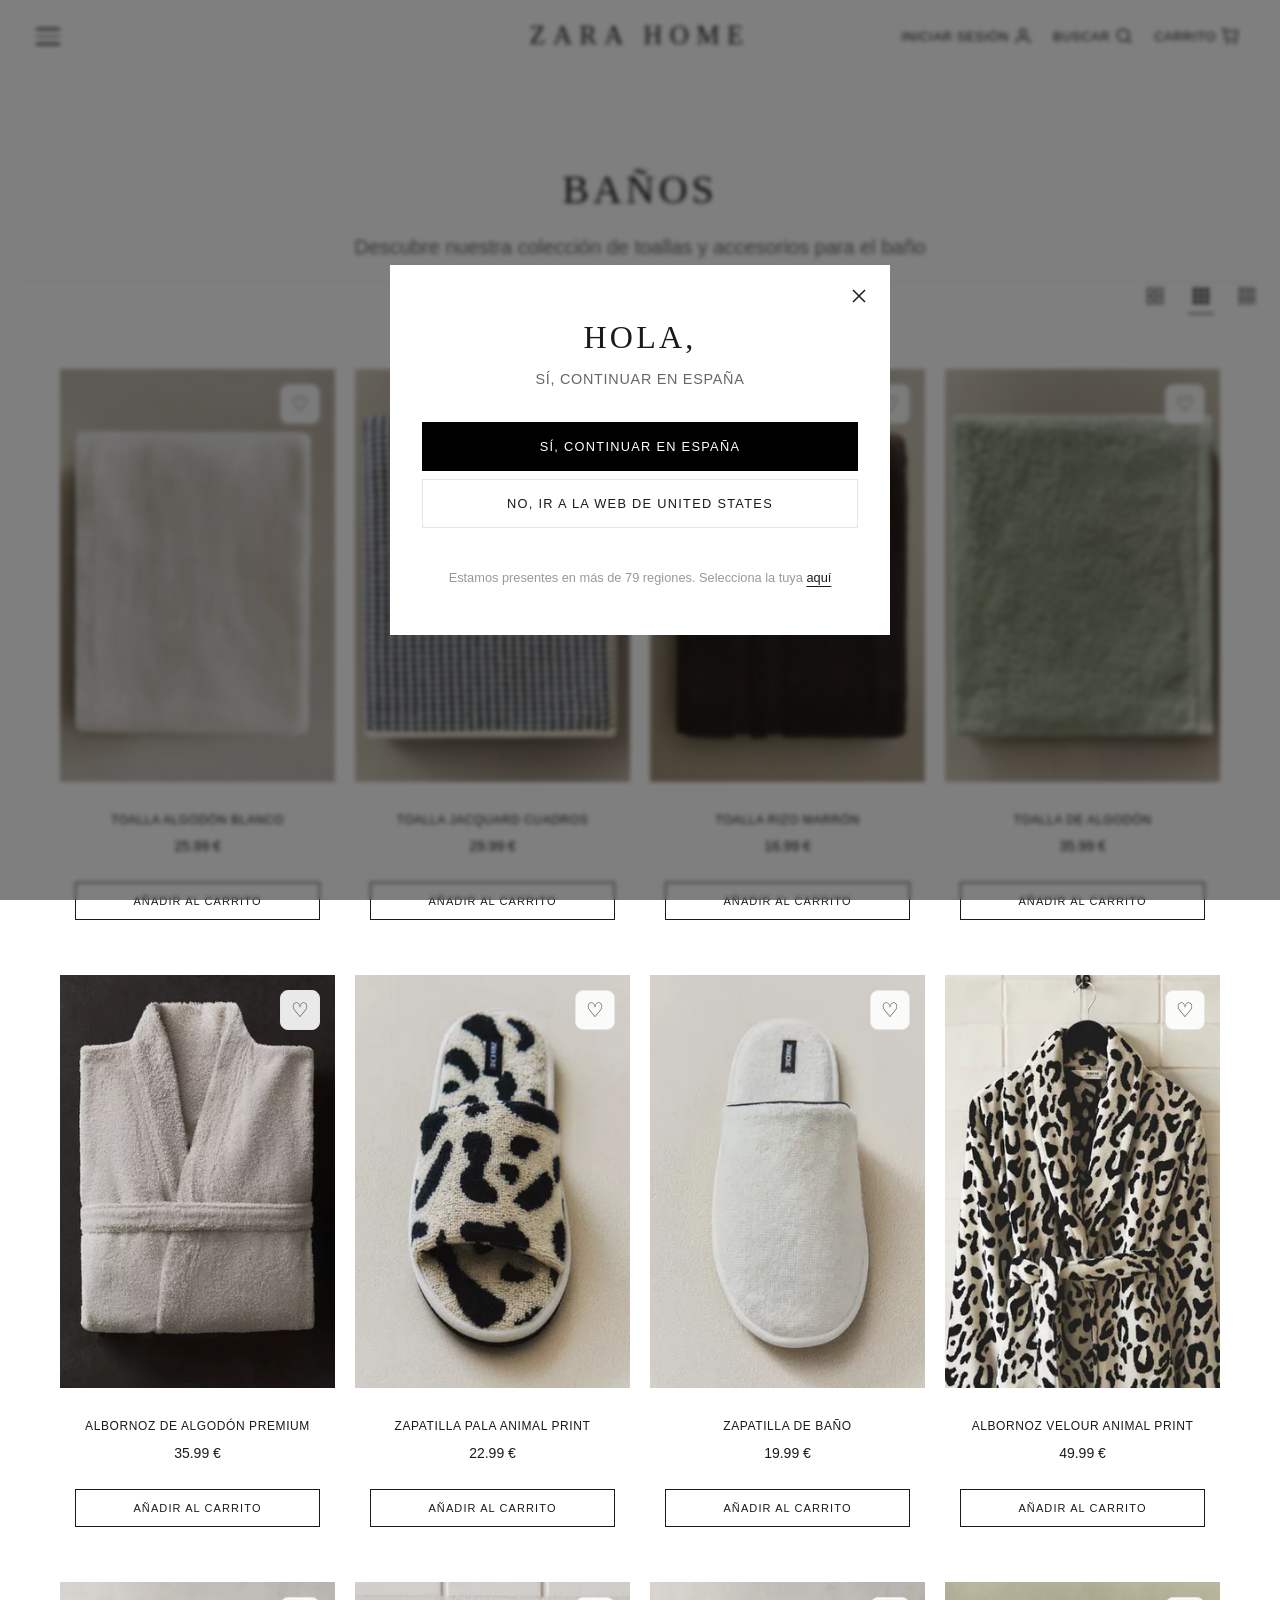
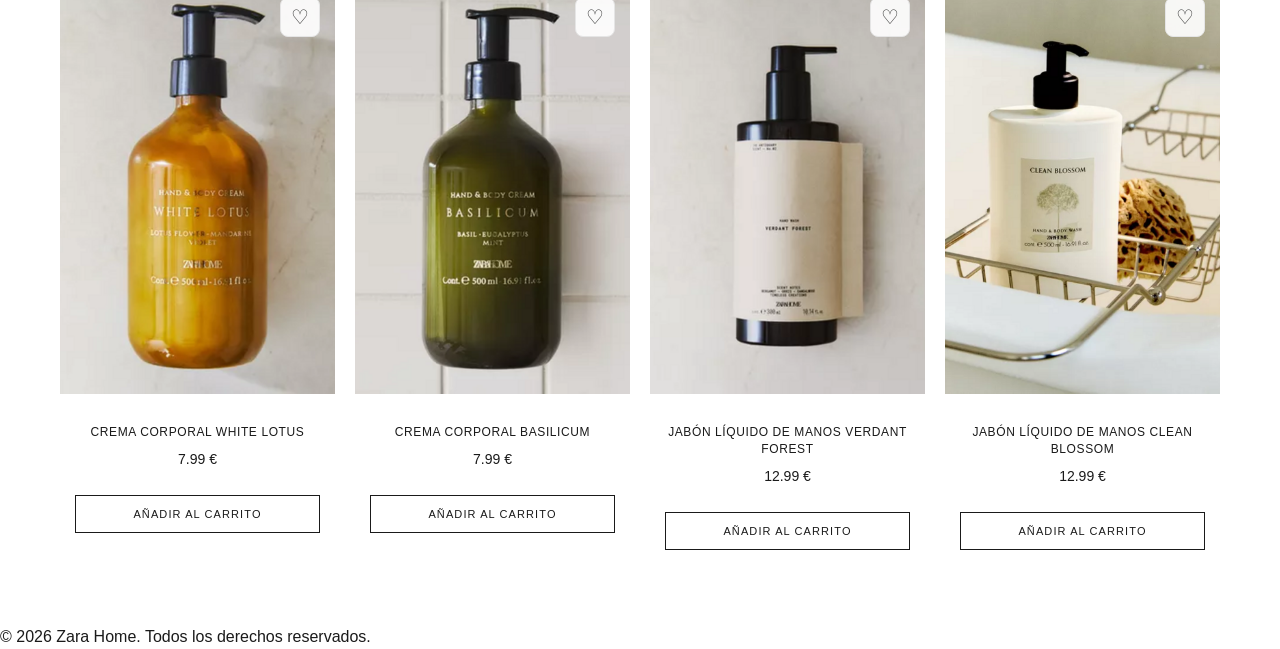
<file: banos.html>
<!doctype html>
<html lang="es">
  <head>
    <meta charset="UTF-8" />
    <meta name="viewport" content="width=device-width, initial-scale=1.0" />
    <title>Baños - Zara Home</title>
    <link rel="stylesheet" href="./css/style.css" />
    <script defer src="./js/app.js"></script>
  </head>

  <body>
    <!-- Country Selection Modal -->
    <div class="modal-overlay hidden" id="countryModal">
      <div class="modal">
        <button class="modal-close" id="modalClose" aria-label="Cerrar modal">
          <svg width="14" height="14" viewBox="0 0 14 14" fill="none">
            <path
              d="M1 1L13 13M1 13L13 1"
              stroke="currentColor"
              stroke-width="1.5"
            />
          </svg>
        </button>
        <div class="modal-content">
          <h2 class="modal-title">HOLA,</h2>
          <p class="modal-subtitle">Sí, continuar en España</p>
          <button class="modal-btn modal-btn-primary" id="continueBtn">
            SÍ, CONTINUAR EN ESPAÑA
          </button>
          <button class="modal-btn modal-btn-secondary">
            NO, IR A LA WEB DE UNITED STATES
          </button>
          <p class="modal-note">
            Estamos presentes en más de 79 regiones. Selecciona la tuya
            <a href="/seleccion-pais">aquí</a>
          </p>
        </div>
      </div>
    </div>

    <!-- Header -->
    <header class="header" id="header">
      <div class="header-left">
        <button
          class="hamburger-btn"
          id="hamburger-btn"
          aria-label="Abrir menú"
        >
          <span></span>
          <span></span>
          <span></span>
        </button>
      </div>
      <div class="header-center">
        <a href="index.html" class="logo">
          <span class="logo-text">ZARA HOME</span>
        </a>
      </div>

      <div class="header-right">
        <button class="header-icon">
          Iniciar sesión
          <svg
            width="20"
            height="20"
            viewBox="0 0 24 24"
            fill="none"
            stroke="currentColor"
            stroke-width="1.5"
          >
            <circle cx="12" cy="8" r="4" />
            <path d="M4 21v-2a4 4 0 014-4h8a4 4 0 014 4v2" />
          </svg>
        </button>

        <!-- BOTÓN -->
        <button class="header-icon" id="searchToggle">
          BUSCAR

          <svg
            width="20"
            height="20"
            viewBox="0 0 24 24"
            fill="none"
            stroke="currentColor"
            stroke-width="1.5"
          >
            <circle cx="11" cy="11" r="7" />
            <path d="M21 21l-4.35-4.35" />
          </svg>
        </button>

        <!-- BUSCADOR (FUERA) -->
        <div class="search-overlay" id="searchOverlay">
          <input
            type="text"
            id="searchInput"
            placeholder="¿Qué Estás Buscando?"
          />
        </div>

        <button class="header-icon cart-icon" id="cartIcon">
          Carrito
          <svg
            width="20"
            height="20"
            viewBox="0 0 24 24"
            fill="none"
            stroke="currentColor"
            stroke-width="1.5"
          >
            <path d="M6 6h15l-1.5 9h-13z" />
            <circle cx="9" cy="20" r="1" />
            <circle cx="18" cy="20" r="1" />
            <path d="M6 6L5 3H2" />
          </svg>
          <span class="cart-count" id="cartCount">(0)</span>
        </button>

        <!-- Cart Dropdown -->
        <div class="cart-dropdown hidden" id="cartDropdown">
          <div class="cart-header">
            <h3>Mi Carrito</h3>
            <button
              class="cart-close"
              id="cartClose"
              aria-label="Cerrar carrito"
            >
              ✕
            </button>
          </div>
          <div class="cart-items" id="cartItems">
            <!-- Los productos se renderizarán aquí -->
          </div>
          <div class="cart-footer">
            <div class="cart-total">
              <span>Total:</span>
              <span class="total-amount" id="totalAmount">0.00 €</span>
            </div>
            <button class="checkout-btn">Ir al Carrito</button>
          </div>
        </div>
      </div>
      <div class="dropdown-menu" id="dropdownMenu">
        <nav class="dropdown-nav">
          <ul class="dropdown-list">
            <li><a href="index.html">Inicio</a></li>
            <li><a href="banos.html">Baños</a></li>
            <li><a href="#">Dormitorio</a></li>
            <li><a href="#">Decoración</a></li>
          </ul>
        </nav>
      </div>
    </header>

    <!-- Main Content -->
    <main class="main-content">
      <section class="page-header">
        <h1>Baños</h1>
        <p>Descubre nuestra colección de toallas y accesorios para el baño</p>
      </section>

      <div class="view-controls">
        <button data-view="2" class="view-btn">
          <div class="grid grid-2">
            <span></span><span></span> <span></span><span></span>
          </div>
        </button>

        <button data-view="3" class="view-btn active">
          <div class="grid grid-3">
            <span></span><span></span><span></span> <span></span><span></span
            ><span></span> <span></span><span></span><span></span>
          </div>
        </button>

        <button data-view="4" class="view-btn">
          <div class="grid grid-4">
            <span></span><span></span><span></span><span></span> <span></span
            ><span></span><span></span><span></span> <span></span><span></span
            ><span></span><span></span> <span></span><span></span><span></span
            ><span></span>
          </div>
        </button>
      </div>
      <div id="contenedor-baño" class="productos view-4"></div>
    </main>

    <!-- Footer -->

    <footer class="footer">
      <p>&copy; 2026 Zara Home. Todos los derechos reservados.</p>
    </footer>
  </body>
</html>
</file>
<file: css/style.css>
/* =========================
   RESET Y VARIABLES GLOBALES
   ========================= */

:root {
  /* Colores principales */
  --color-bg: #ffffff;
  --color-text: #1a1a1a;
  --color-text-light: #666666;
  --color-text-lighter: #999999;
  --color-border: #e5e5e5;
  --color-border-light: #f0f0f0;
  --color-accent: #000000;

  /* Tipografía */
  --font-primary: "Cormorant Garamond", serif;
  --font-secondary: "Manrope", sans-serif;

  /* Espaciado */
  --spacing-xs: 4px;
  --spacing-sm: 8px;
  --spacing-md: 16px;
  --spacing-lg: 24px;
  --spacing-xl: 32px;
  --spacing-xxl: 48px;

  /* Transiciones */
  --transition-fast: 0.2s ease;
  --transition-normal: 0.3s ease;
  --transition-slow: 0.5s ease;

  /* Sombras */
  --shadow-sm: 0 2px 4px rgba(0, 0, 0, 0.02);
  --shadow-md: 0 4px 12px rgba(0, 0, 0, 0.05);
  --shadow-lg: 0 8px 24px rgba(0, 0, 0, 0.08);

  /* Z-index */
  --z-dropdown: 100;
  --z-modal: 1000;
  --z-header: 100;
}

/* Reset básico */
* {
  margin: 0;
  padding: 0;
  box-sizing: border-box;
}

html {
  font-size: 16px;
  scroll-behavior: smooth;
  overflow-y: auto;
  height: auto;
}

body {
  font-family: var(--font-secondary);
  color: var(--color-text);
  background-color: var(--color-bg);
  line-height: 1.5;
  -webkit-font-smoothing: antialiased;
  -moz-osx-font-smoothing: grayscale;

  /* ensure scroll is always available (Chrome/Firefox) */
  overflow-y: auto;
  min-height: 100vh;
}



/* =========================
   UTILIDADES
   ========================= */

.visually-hidden {
  position: absolute;
  width: 1px;
  height: 1px;
  margin: -1px;
  padding: 0;
  overflow: hidden;
  clip: rect(0, 0, 0, 0);
  border: 0;
}

.hidden {
  display: none !important;
}

/* =========================
   OVERLAY DEL MODAL
   ========================= */

.modal-overlay {
  position: fixed;
  top: 0;
  left: 0;
  width: 100%;
  height: 100%;
  display: flex;
  align-items: center;
  justify-content: center;
  background-color: rgba(0, 0, 0, 0.5);
  backdrop-filter: blur(2px);
  z-index: 999;
  transition: opacity var(--transition-normal);
  opacity: 1;
  pointer-events: auto;
}

.modal-overlay.hidden {
  opacity: 0;
  pointer-events: none;
}
/* =========================
   OVERLAY DEL MENÚ HAMBURGUESA (NUEVO)
   ========================= */
.menu-overlay {
  position: fixed;
  top: 0;
  left: 0;
  width: 100%;
  height: 100%;
  background: rgba(0, 0, 0, 0);
  z-index: 5000;
  display: none;
}

.menu-overlay.active {
  display: block;
}
/* Evitar scroll cuando el menú está abierto */
body.menu-open {
  overflow: hidden;
}
/* Botón hamburguesa */
.hamburger-btn {
  display: flex;
  flex-direction: column;
  gap: 6px;
  background: none;
  border: none;
  cursor: pointer;
  padding: var(--spacing-xs);
  position: relative;
  z-index: 1002;
}

.hamburger-btn span {
  width: 24px;
  height: 1.5px;
  background-color: var(--color-text);
  transition: all var(--transition-fast);
}
/*Boton de cerrar y abrir menu(x)*/
.menu-close {
  position: absolute;
  top: 20px;
  right: 20px;

  background: none;
  border: none;
  cursor: pointer;

  color: #000;
  font-size: 24px;
  font-weight: 300;
}

/* efecto hover suave */
.menu-close:hover {
  opacity: 0.6;
}
/* Animación cuando está abierto */
.hamburger-btn.active span:nth-child(1) {
  transform: rotate(45deg) translate(5px, 5px);
}

.hamburger-btn.active span:nth-child(2) {
  opacity: 0;
}

.hamburger-btn.active span:nth-child(3) {
  transform: rotate(-45deg) translate(7px, -7px);
}
/* PANEL LATERAL (MENÚ HAMBURGUESA) */
.dropdown-menu {
  position: fixed;
  top: 0;
  left: -320px; /* oculto */
  width: 320px;
  height: 100vh;
  background: #ffffff;
  padding: 40px 30px;

  -webkit-overflow-scrolling: touch;
  overflow-y: auto;
  transition: left 0.35s ease;
  z-index: 6000;
  font-family: "Helvetica Neue", Arial, sans-serif;
  
}

/* Cuando se abre */
.dropdown-menu.active {
  left: 0;
}

/* LISTA DEL MENÚ */
.dropdown-list {
  list-style: none;
  padding: 0;
  margin: 0;
}

.dropdown-list li {
  padding: 12px 0;
  border-bottom: 1px solid #eee;
}

.dropdown-list a {
  text-decoration: none;
  color: #111;
  font-size: 0.85rem;
  letter-spacing: 0.05em;
  text-transform: uppercase;
  display: block;
  transition: opacity 0.2s ease;
}

.dropdown-list a:hover {
  opacity: 0.5;
}

/* DIVISOR */
.dropdown-divider {
  border-bottom: 2px solid #000;
  margin: 10px 0;
}

/*---------------------------*/
.modal {
  background-color: var(--color-bg);
  max-width: 500px;
  width: 90%;
  position: relative;
  animation: modalSlideIn 0.3s ease;
}

@keyframes modalSlideIn {
  from {
    transform: translateY(20px);
    opacity: 0;
  }
  to {
    transform: translateY(0);
    opacity: 1;
  }
}

.modal-close {
  position: absolute;
  top: var(--spacing-lg);
  right: var(--spacing-lg);
  background: none;
  border: none;
  cursor: pointer;
  color: var(--color-text);
  transition: opacity var(--transition-fast);
  z-index: 1;
}

.modal-close:hover {
  opacity: 0.5;
}

.modal-content {
  padding: var(--spacing-xxl) var(--spacing-xl);
  text-align: center;
}

.modal-title {
  font-family: var(--font-primary);
  font-size: 2rem;
  font-weight: 400;
  letter-spacing: 0.1em;
  margin-bottom: var(--spacing-sm);
}

.modal-subtitle {
  font-size: 0.9rem;
  color: var(--color-text-light);
  margin-bottom: var(--spacing-xl);
  text-transform: uppercase;
  letter-spacing: 0.05em;
}

.modal-btn {
  width: 100%;
  padding: var(--spacing-md);
  margin-bottom: var(--spacing-sm);
  border: 1px solid var(--color-border);
  background: none;
  cursor: pointer;
  font-family: var(--font-secondary);
  font-size: 0.8rem;
  text-transform: uppercase;
  letter-spacing: 0.1em;
  transition: all var(--transition-fast);
}

.modal-btn-primary {
  background-color: var(--color-accent);
  color: white;
  border-color: var(--color-accent);
}

.modal-btn-primary:hover {
  background-color: transparent;
  color: var(--color-accent);
}

.modal-btn-secondary {
  background-color: transparent;
  color: var(--color-text);
}

.modal-btn-secondary:hover {
  background-color: var(--color-border-light);
}

.modal-note {
  margin-top: var(--spacing-xl);
  font-size: 0.8rem;
  color: var(--color-text-lighter);
}

.modal-note a {
  color: var(--color-text);
  text-decoration: underline;
  text-underline-offset: 4px;
}

/* =========================
   HEADER
   ========================= */

.header {
  position: fixed;
  top: 0;
  left: 0;
  width: 100%;
  display: flex;
  align-items: center;
  justify-content: space-between;
  padding: var(--spacing-lg) var(--spacing-xl);
  background-color: transparent;
  transition: all var(--transition-normal);
  z-index: var(--z-header);
}

.header.scrolled {
  background-color: var(--color-bg);
  padding: var(--spacing-md) var(--spacing-xl);
  box-shadow: var(--shadow-sm);
}

.header-left {
  display: flex;
  align-items: center;
  gap: 30px;
  flex: 0 0 auto;
}

.menu-btn {
  display: flex;
  flex-direction: column;
  gap: 6px;
  background: none;
  border: none;
  cursor: pointer;
  padding: var(--spacing-xs);
}

.menu-btn span {
  width: 24px;
  height: 1px;
  background-color: var(--color-text);
  transition: all var(--transition-fast);
}

.menu-btn.active span:nth-child(1) {
  transform: rotate(45deg) translate(5px, 5px);
}

.menu-btn.active span:nth-child(2) {
  opacity: 0;
}

.menu-btn.active span:nth-child(3) {
  transform: rotate(-45deg) translate(7px, -7px);
}

.logo {
  text-decoration: none;
  color: var(--color-text);
}

.logo-text {
  font-family: var(--font-primary);
  font-size: 1.65rem; /* un poco más grande */
  letter-spacing: 0.28em; /* CLAVE: más aire entre letras */
  font-weight: 300;
}

.header-center {
  position: absolute;
  left: 50%;
  transform: translateX(-50%);
  display: flex;
  align-items: center;
}

.header-right {
  margin-left: auto;
  display: flex;
  align-items: center;
  gap: 20px;
}

.header-icon {
  display: flex;
  align-items: center;
  gap: var(--spacing-xs);
  background: none;
  border: none;
  cursor: pointer;
  font-size: 0.8rem;
  text-transform: uppercase;
  letter-spacing: 0.05em;
  color: var(--color-text);
  transition: opacity var(--transition-fast);
}

.header-icon:hover {
  opacity: 0.5;
}

.cart-icon {
  position: relative;
}

.cart-count {
  font-size: 0.7rem;
  margin-left: var(--spacing-xs);
}

/*BUSCADOR */
.search-overlay {
  position: fixed;
  top: 0;
  left: 0;
  width: 100%;
  height: 100px;
  background: white;

  display: none;
  align-items: center;
  justify-content: center;

  z-index: 7000;
}

.search-overlay.active {
  display: flex;
}
.search-overlay input {
  width: 400px;   
  height: 40px;   
  font-size: 16px; 
  padding: 10px;
}

/*CARD BAÑOS*/
/* Contenedor principal de la cuadrícula,GRID */
.productos {
  display: grid;
  gap: 20px;
}
.productos.view-2 {
  grid-template-columns: repeat(2, 1fr);
}

.productos.view-3 {
  grid-template-columns: repeat(3, 1fr);
}

.productos.view-4 {
  grid-template-columns: repeat(4, 1fr);
}
.view-controls {
  display: flex;
  justify-content: flex-end;
  gap: 20px;
  margin-bottom: 20px;
}

.view-btn {
  background: none;
  border: none;
  cursor: pointer;
  padding: 5px;
  position: relative;
}

/* Línea activa */
.view-btn.active::after {
  content: "";
  position: absolute;
  bottom: -5px;
  left: 0;
  width: 100%;
  height: 1px;
  background:#000;
}
.view-btn.active .grid span {
  background: #222;
}
.view-btn:hover .grid span {
  background: #222;
}

/* Grid base */
.grid {
  display: grid;
  gap: 2px;
  width: 16px;
  height: 16px;
}
.grid-2 { grid-template-columns: repeat(2, 1fr); }
.grid-3 { grid-template-columns: repeat(3, 1fr); }
.grid-4 { grid-template-columns: repeat(4, 1fr); }

.grid span {
  width: 100%;
  height: 100%;
  border: 1px solid #000;
  background: transparent;
  transition: all 0.2s ease;

}


@media (min-width: 1024px) {
  .productos {
    grid-template-columns: repeat(4, 1fr);
    gap: 40px 20px;
    padding: 40px;
  }
}

/* Estilo de cada Card */
.producto-card {
  position: relative;
  display: flex;
  flex-direction: column;
  text-align: center; /* Zara suele centrar el texto debajo */
  width: 100%;
}

.image-wrapper {
  aspect-ratio: 2 / 3; /* Proporción vertical elegante */
  overflow: hidden;
  background-color: #f9f9f9; /* Fondo neutro mientras carga */
  width: 100%;
  position: relative; /* Para posicionar el botón de favoritos */
}
.image-wrapper img {
  width: 100%;
  height: 100%;
  object-fit: cover; /* Ajusta la imagen sin deformarla */
  display: block;
  transition: opacity 0.3s ease;
}
.productos img,
.producto-card img {
  width: 100%;
  object-fit: cover; /* Ajusta la imagen sin deformarla */
  display: block;
  transition: opacity 0.3s ease;
}

/* Tipografía minimalista */
.nombre-prod {
  font-size: 0.75rem;
  text-transform: uppercase;
  letter-spacing: 1px;
  margin-top: 15px;
  font-weight: 400;
}

.precio-prod {
  font-size: 0.8rem;
  color: #666;
  margin-top: 5px;
}
/* Botón principal añadir al carrito */
.add-cart-btn {
  width: 100%;
  padding: 12px 16px;
  margin-top: 10px;
  background-color: transparent;
  border: 1px solid var(--color-text);
  color: var(--color-text);
  font-family: var(--font-secondary);
  font-size: 11px;
  font-weight: 500;
  text-transform: uppercase;
  letter-spacing: 0.1em;
  cursor: pointer;
  transition: all var(--transition-fast);
}

/* Efecto al pasar el ratón (Hover) */

.add-cart-btn:hover {
  background-color: var(--color-accent);
  color: white;
  border-color: var(--color-accent);
}
/* Tipografía Zara Home */
.info h3 {
  font-size: 14px;
  font-weight: 400;
  margin-top: 15px;
  text-transform: uppercase;
}


/* =========================
   MAIN CONTENT
   ========================= */

.main {
  padding-top: 80px;
  min-height: 100vh;
}
/*main bano*/
.main-content {


  margin-top: 100px;
  padding: 20px;
}

/* =========================
   HERO SECTION
   ========================= */

.hero {
  position: relative;
  width: 100%;
  height: calc(100vh - 80px);
  min-height: 600px;
  overflow: hidden;
}

.hero-image {
  width: 100%;
  height: 100%;
  object-fit: cover;
  transition: opacity var(--transition-slow);
}

.hero-nav {
  position: absolute;
  bottom: 40px; 
  left: 50%;
  transform: translateX(-50%);
  background: transparent; 
  display: flex;
  justify-content: center;
  overflow: visible !important;
  width: 90%;
  overflow-x: auto;
  -webkit-overflow-scrolling: touch;
}

.hero-nav-list {
  display: flex;
  justify-content: center;
  gap: 40px; /* separa los enlaces */
  list-style: none;
  padding: 0;
  margin: 0;
 
}

.hero-nav-link {
  text-decoration: none;
  border-bottom: none;
  color:white;
  font-size: 0.85rem;
  letter-spacing: 0.05em;
  text-transform: uppercase;
  padding-bottom: 4px;
  transition: opacity 0.2s ease;
}

.hero-nav-link:hover {
  color: #fff;
  opacity: 1;
}

.hero-nav-link::after {
  display: none;
  content: "";
  position: absolute;
  bottom: 0;
  left: 50%;
  transform: translateX(-50%);
  width: 0;
  height: 1px;
  background-color: var(--color-accent);
  transition: width var(--transition-normal);
}

.hero-nav-link.active {
  border-bottom: none;
  
}

.hero-nav-link.active::after {
  width: 30px;
}

/* =========================
   FEATURED PRODUCTS
   ========================= */

.section-title {
  font-family: var(--font-display);
  font-size: 1.25rem;
  font-weight: 300;
  letter-spacing: 0.2em;
  text-align: center;
  margin-bottom: var(--spacing-3xl);
}

.featured {
  padding: var(--spacing-4xl) var(--spacing-xl);
  max-width: var(--max-width);
  margin: 0 auto;
}

.products-grid {
  display: grid;
  grid-template-columns: repeat(4, 1fr);
  gap: var(--spacing-lg);
}

.product-card {
  cursor: pointer;
}

.product-image-wrapper {
  position: relative;
  aspect-ratio: 3/4;
  overflow: hidden;
  margin-bottom: var(--spacing-md);
  background: var(--color-gray-100);
}

.product-image {
  width: 100%;
  height: 100%;
  object-fit: cover;
  transition: transform var(--transition-slower);
}

.product-card:hover .product-image {
  transform: scale(1.05);
}



.product-info {
  text-align: left;
}

.product-name {
  text-align: center;
  font-size: 0.8rem;
  font-weight: 300;
  letter-spacing: 0.05em;
  margin-bottom: var(--spacing-xs);
  line-height: 1.4;
}


/* =========================
   MEDIA QUERIES (RESPONSIVE)
   ========================= */

@media (max-width: 1200px) {
  .dropdown-menu ul {
    gap: var(--spacing-md);
  }

  .hero-nav-link {
    padding: var(--spacing-md) var(--spacing-md);
    font-size: 0.7rem;
  }
}

@media (max-width: 768px) {
  .header {
    padding: var(--spacing-md);
  }

  .header-left {
    gap: var(--spacing-md);
  }

  .logo-text {
    font-size: 1.2rem;
  }

  .header-right {
    gap: var(--spacing-md);
  }

  .header-icon span:not(.cart-count) {
    display: none;
  }

  .hero {
    height: calc(100vh - 70px);
    min-height: 500px;
  }

  .modal-content {
    padding: var(--spacing-xl) var(--spacing-lg);
  }

  .modal-title {
    font-size: 1.5rem;
  }
}

@media (max-width: 480px) {
  .hero-nav-link {
    padding: var(--spacing-md) var(--spacing-md);
    font-size: 0.65rem;
  }

  .cart-count {
    display: inline-block;
  }

  .modal-btn {
    font-size: 0.7rem;
    padding: var(--spacing-sm);
  }
}

/* =========================
   ANIMACIONES ADICIONALES
   ========================= */

@keyframes fadeIn {
  from {
    opacity: 0;
  }
  to {
    opacity: 1;
  }
}

@keyframes slideUp {
  from {
    transform: translateY(20px);
    opacity: 0;
  }
  to {
    transform: translateY(0);
    opacity: 1;
  }
}

/* Clases de utilidad para animaciones */
.fade-in {
  animation: fadeIn var(--transition-normal);
}

.slide-up {
  animation: slideUp var(--transition-normal);
}

/* =========================
   TOUCH DEVICE OPTIMIZATIONS
   ========================= */

.touch .hero-nav {
  -webkit-overflow-scrolling: touch;
}

.touch .hero-nav-link {
  padding: var(--spacing-md) var(--spacing-lg);
  min-width: 120px;
  text-align: center;
}

.touch .modal-overlay {
  backdrop-filter: none; /* Mejor rendimiento en dispositivos móviles */
}

/* =========================
   SEARCH & FILTER SECTION
   ========================= */

.search-input {
  width: 100%;
  max-width: 500px;
  padding: 12px 16px;
  border: 1px solid var(--color-border);
  border-radius: 4px;
  font-family: var(--font-secondary);
  font-size: 14px;
  transition: all var(--transition-fast);
}

.search-input:focus {
  outline: none;
  border-color: var(--color-text);
  box-shadow: 0 0 0 2px rgba(0, 0, 0, 0.05);
}

.search-input::placeholder {
  color: var(--color-text-lighter);
}

/* =========================
   CART SUMMARY SECTION
   ========================= */

.cart-summary {
  padding: 20px;
  background-color: #ffffff;
  border-bottom: 1px solid var(--color-border);
  text-align: center;
}

.cart-info h3 {
  font-size: 16px;
  font-weight: 500;
  margin-bottom: 8px;
  text-transform: uppercase;
  letter-spacing: 0.05em;
}

.cart-info h3 span {
  font-weight: 700;
  color: var(--color-accent);
}

.cart-total {
  display: flex;
  justify-content: space-between;
  align-items: center;

  font-size: 16px; 
  color: var(--color-text);
  margin-bottom: 16px;
}

.cart-total span {
  font-weight: 700;
  color: var(--color-accent);
}

/* =========================
   PRODUCT CARD IMPROVEMENTS
   ========================= */

.producto-header {
  position: relative;
  height: 300px;
  overflow: hidden;
  background-color: #f5f5f5;
}

.producto-imagen {
  width: 100%;
  height: 100%;
  object-fit: cover;
  display: block;
  transition: transform var(--transition-normal);
}

.producto-card:hover .producto-imagen {
  transform: scale(1.05);
}

.producto-card .info {
  padding: 15px;
  text-align: center;
}

.producto-card .info h3 {
  font-size: 12px;
  font-weight: 400;
  text-transform: uppercase;
  letter-spacing: 0.05em;
  margin-bottom: 8px;
  line-height: 1.4;
}

.producto-card .precio {
  font-size: 14px;
  font-weight: 500;
  color: var(--color-text);
  margin: 8px 0 15px 0;
}
.add-cart-btn.added {
  background-color: var(--color-accent);
  color: white;
  border-color: var(--color-accent);
  cursor: default;
}
.add-cart-btn.added:hover,
.add-cart-btn.added:active,
.add-cart-btn.added:focus {
  background-color: var(--color-accent);
  color: white;
  border-color: var(--color-accent);
  transform: none;
  outline: none;
}






/* =========================
   CART DROPDOWN STYLES
   ========================= */

.cart-dropdown {
  position: fixed;
  top: 70px;
  right: 0;
  width: 380px;
  max-height: 600px;
  background: #ffffff;
  border-left: 1px solid var(--color-border);
  box-shadow: -4px 0 12px rgba(0, 0, 0, 0.1);
  display: flex;
  flex-direction: column;
  z-index: 999;
  animation: slideInRight 0.3s ease;
}

.cart-dropdown.hidden {
  display: none;
}

@keyframes slideInRight {
  from {
    transform: translateX(100%);
  }
  to {
    transform: translateX(0);
  }
}

.cart-header {
  padding: 16px 20px;
  border-bottom: 1px solid var(--color-border);
  display: flex;
  justify-content: space-between;
  align-items: center;
}

.cart-header h3 {
  font-size: 16px;
  font-weight: 500;
  text-transform: uppercase;
  letter-spacing: 0.05em;
  margin: 0;
}

.cart-close {
  background: none;
  border: none;
  font-size: 20px;
  cursor: pointer;
  color: var(--color-text);
  transition: opacity var(--transition-fast);
  padding: 0;
  width: 24px;
  height: 24px;
  display: flex;
  align-items: center;
  justify-content: center;
}

.cart-close:hover {
  opacity: 0.5;
}

.cart-items {
  flex: 1;
  overflow-y: auto;
  padding: 16px 0;
}

.cart-item {
  padding: 16px 20px;
  border-bottom: 1px solid var(--color-border-light);
  display: flex;
  gap: 12px;
  align-items: flex-start;
}

.cart-item-image {
  width: 60px;
  height: 60px;
  object-fit: cover;
  background: var(--color-border-light);
  border-radius: 2px;
}

.cart-item-info {
  flex: 1;
  min-width: 0;
}

.cart-item-name {
  font-size: 12px;
  font-weight: 500;
  text-transform: uppercase;
  letter-spacing: 0.05em;
  margin: 0 0 8px 0;
  line-height: 1.4;
  word-break: break-word;
}

.cart-item-details {
  font-size: 11px;
  color: var(--color-text-light);
  margin: 4px 0;
}

.cart-item-quantity {
  font-weight: 600;
}

.cart-item-price {
  font-weight: 600;
  margin-top: 4px;
}

/* botón de eliminar en el carrito */
.remove-cart-btn {
  background: none;
  border: none;
  color: var(--color-text-light);
  font-size: 16px;
  cursor: pointer;
  padding: 0;
  margin-left: 8px;
  transition: color var(--transition-fast);
}

.remove-cart-btn:hover {
  color: #000;
}

.remove-cart-btn:focus {
  outline: 2px solid var(--color-accent);
}

.cart-empty {
  padding: 40px 20px;
  text-align: center;
  color: var(--color-text-lighter);
  font-size: 14px;
}

.cart-footer {
  padding: 16px 20px;
  border-top: 1px solid var(--color-border);
  background: var(--color-bg);
}


  


.cart-total span:last-child {
  font-weight: 600;
  font-size: 16px;
}

.checkout-btn {
  width: 100%;
  padding: 14px;
  background-color: var(--color-accent);
  color: white;
  border: none;
  font-family: var(--font-secondary);
  font-size: 12px;
  font-weight: 600;
  text-transform: uppercase;
  letter-spacing: 0.1em;
  cursor: pointer;
  transition: all var(--transition-fast);
}

.checkout-btn:hover {
  background-color: #333333;
}

.checkout-btn:active {
  transform: scale(0.98);
}

/* Responsive design para mobile */
@media (max-width: 480px) {
  .cart-dropdown {
    width: 100%;
    right: 0;
    top: 70px;
    max-height: calc(100vh - 70px);
  }
}

/* =========================
   CART MESSAGE NOTIFICATION
   ========================= */

.cart-message {
  position: fixed;
  bottom: 20px;
  right: 20px;
  background-color: var(--color-accent);
  color: white;
  padding: 16px 24px;
  border-radius: 4px;
  font-size: 14px;
  font-weight: 500;
  box-shadow: var(--shadow-lg);
  animation: slideUp 0.3s ease;
  z-index: 1001;
}

@media (max-width: 480px) {
  .cart-message {
    bottom: 10px;
    right: 10px;
    left: 10px;
  }
}
@media (max-width: 768px) {
  .cart-message {
    bottom: 10px;
    right: 10px;
    left: 10px;
    border-radius: 4px;
  }
}

/* =========================
   WISHLIST BUTTON CORAZON
   ========================= */

.wishlist-btn {
  position: absolute;
  top: 15px;
  right: 15px;
  width: 40px;
  height: 40px;
  background-color: rgba(255, 255, 255, 0.9);
  border: 1px solid var(--color-border);
  border-radius: 8px;
  display: flex;
  justify-content: center;
  align-items: center;
  font-size: 20px;
  color: #333;
  cursor: pointer;
  transition: all var(--transition-fast);
  z-index: 10;
  padding: 0;
}
/* Interacción al pasar el ratón por el corazón */
.wishlist-btn:hover {
  background-color: white;
   color: #000;   
  transform: scale(1.1);
}

.wishlist-btn.filled {
  color: black;
  background-color: white;
  border-color: black;
}

/* =========================
   NO PRODUCTS MESSAGE
   ========================= */

.no-products {
  grid-column: 1 / -1;
  text-align: center;
  padding: 60px 20px;
  color: var(--color-text-light);
  font-size: 16px;
}

/* =========================
   PAGE HEADER
   ========================= */

.page-header {
  text-align: center;
  padding: 40px 20px 20px;
  background-color: #ffffff;
  border-bottom: 1px solid var(--color-border);
}

.page-header h1 {
  font-family: var(--font-primary);
  font-size: 40px;
  font-weight: 300;
  letter-spacing: 0.1em;
  margin-bottom: 12px;
  text-transform: uppercase;
}

.page-header p {
  font-size: 20px;
  color: var(--color-text-light);
}

/* =========================
   PRINT STYLES
   ========================= */

@media print {
  .header,
  .hero-nav,
  .modal-overlay,
  .cart-summary {
    display: none;
  }

  .hero-image {
    max-width: 100%;
    page-break-inside: avoid;
  }
}

/* =========================
   ESTILOS DEL MODAL DE LOGIN
   ========================= */

.auth-modal {
  font-family: "Helvetica Neue", Arial, sans-serif;
  position: fixed;
  top: 0;
  left: 0;
  width: 100%;
  height: 100%;
  z-index: var(--z-modal);
  display: flex;
  align-items: center;
  justify-content: center;
  backdrop-filter: none;
}

.auth-modal.hidden {
  display: none;
}

.auth-overlay {
  position: absolute;
  top: 0;
  left: 0;
  width: 100%;
  height: 100%;
  background-color: rgba(0, 0, 0, 0.3);
  cursor: pointer;
}

.auth-container {
  font-weight: 400;
  position: relative;
  background: white;
  max-width: 400px;
  width: 90%;
  padding:50px 40px;
  box-shadow: 0 2px 10px rgba(0,0,0,0.1);
  animation: slideUp 0.3s ease;
  z-index: 1001;
}

@keyframes slideUp {
  from {
    opacity: 0;
    transform: translateY(20px);
  }
  to {
    opacity: 1;
    transform: translateY(0);
  }
}

.auth-close {
  position: absolute;
  top: 16px;
  right: 16px;
  background: none;
  border: none;
  font-size: 24px;
  cursor: pointer;
  color: var(--color-text-light);
  padding: 8px;
  display: flex;
  align-items: center;
  justify-content: center;
  width: 32px;
  height: 32px;
  border-radius: 4px;
  transition: all var(--transition-fast);
}

.auth-close:hover {
  background-color: var(--color-border-light);
  color: var(--color-text);
}

.auth-header {
  text-align: left;
  margin-bottom: 32px;
}

.auth-header h2 {
  font-size: 28px;
  margin-bottom: 8px;
  font-weight: 500;
  letter-spacing: 0.05em;
}

.auth-header p {
  color: var(--color-text-light);
  font-size: 14px;
}

.auth-form {
  display: flex;
  flex-direction: column;
}

.auth-input-group {
  margin-bottom: 20px;
  display: flex;
  flex-direction: column;
}

.auth-input-group label {
  font-size: 12px;
  font-weight: 600;
  margin-bottom: 8px;
  text-transform: uppercase;
  letter-spacing: 1px;
  color: var(--color-text);
}

.auth-input-group input {
  padding: 12px 16px;
  border: 1px solid var(--color-border);
  border-radius: 4px;
  font-family: var(--font-secondary);
  font-size: 14px;
  transition: border-color var(--transition-fast);
}

.auth-input-group input:focus {
  outline: none;
  border-color: var(--color-accent);
  box-shadow: 0 0 0 3px rgba(0, 0, 0, 0.05);
}

.auth-submit-btn {
  padding: 14px 24px;
  background-color: var(--color-accent);
  color: white;
  border: 1px solid var(--color-accent);
  border-radius: 4px;
  font-family: var(--font-secondary);
  font-size: 14px;
  font-weight: 600;
  text-transform: uppercase;
  letter-spacing: 1.5px;
  cursor: pointer;
  margin-bottom: 20px;
  transition: all var(--transition-fast);
}

.auth-submit-btn:hover {
  background-color: #222;
  border-color: #222;
}

.auth-submit-btn:active {
  transform: scale(0.98);
}

.auth-footer {
  display: flex;
  flex-direction: column;
  gap: 10px;
  text-align: center;
  margin-top: 30px;
}
.auth-footer a:last-child {
  font-weight: 500;
  margin-left: 5px;
  font-size: 15px;
}
.auth-footer span {
  font-size: 13px;
  color: #555;
  display: block;
}
.auth-link {
  color: black;
  text-decoration: none;
  font-size: 13px;
  border-bottom: none;
}

.auth-link:hover {
  opacity: 0.6;


}

/* Responsive */
@media (max-width: 480px) {
  .auth-container {
    width: 95%;
    padding: 24px;
  }

  .auth-header h2 {
    font-size: 20px;
  }

  .auth-input-group input {
    font-size: 16px; /* Evita zoom en iOS */
  }
}
</file>
